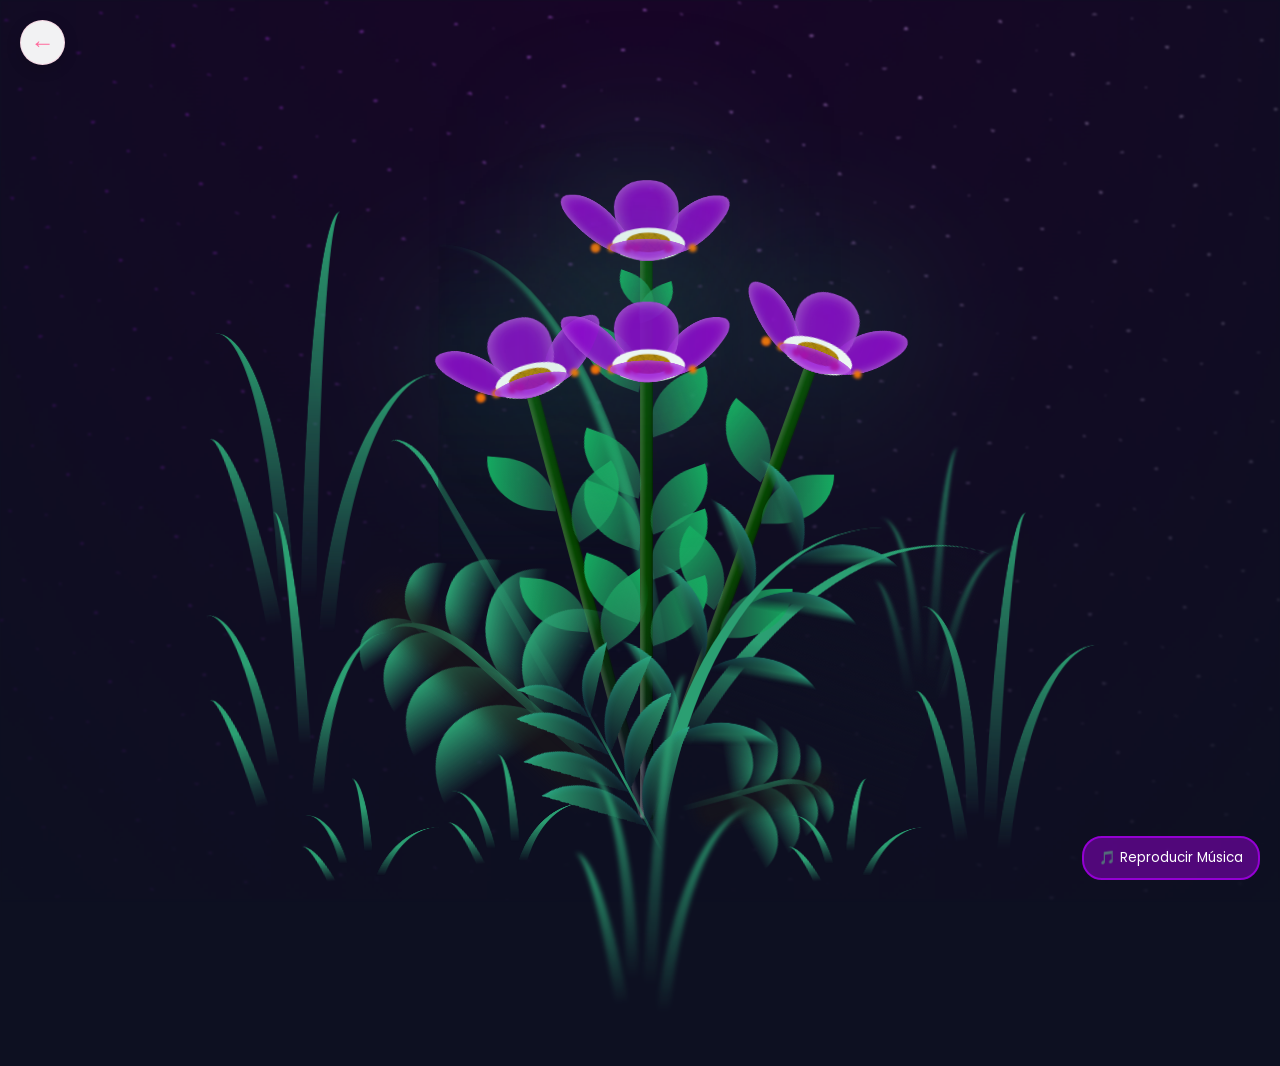
<file: FLORES.html>
<!DOCTYPE html>
<html lang="en">
<head>
    <meta charset="UTF-8">
    <meta http-equiv="X-UA-Compatible" content="IE=edge">
    <meta name="viewport" content="width=device-width, initial-scale=1.0">
    <link rel="stylesheet" href="css/main.css">
    <link href="https://fonts.googleapis.com/css2?family=Poppins:wght@400;600&display=swap" rel="stylesheet">
    <title>I LOVE-ENCODED.PE</title>
</head>

<body class="container">
    <div class="night"></div>
    <div class="audio-controls">
        <button id="playButton">🎵 Reproducir Música</button>
    </div>
    <audio id="backgroundMusic" loop>
        <source src="https://www.dropbox.com/scl/fi/r0px58eteqtzujnrqnqya/Ed-Sheeran-Perfect-Official-Music-Video.mp3?rlkey=eoxh34zl62a5mroqa1kzlawqi&st=0cdyhzua&raw=1" type="audio/mpeg">
        Tu navegador no soporta el elemento de audio.
    </audio>
    <div class="flowers">
      <div class="flower flower--1">
        <div class="flower__leafs flower__leafs--1">
          <div class="flower__leaf flower__leaf--1"></div>
          <div class="flower__leaf flower__leaf--2"></div>
          <div class="flower__leaf flower__leaf--3"></div>
          <div class="flower__leaf flower__leaf--4"></div>
          <div class="flower__white-circle"></div>
  
          <div class="flower__light flower__light--1"></div>
          <div class="flower__light flower__light--2"></div>
          <div class="flower__light flower__light--3"></div>
          <div class="flower__light flower__light--4"></div>
          <div class="flower__light flower__light--5"></div>
          <div class="flower__light flower__light--6"></div>
          <div class="flower__light flower__light--7"></div>
          <div class="flower__light flower__light--8"></div>
  
        </div>
        <div class="flower__line">
          <div class="flower__line__leaf flower__line__leaf--1"></div>
          <div class="flower__line__leaf flower__line__leaf--2"></div>
          <div class="flower__line__leaf flower__line__leaf--3"></div>
          <div class="flower__line__leaf flower__line__leaf--4"></div>
          <div class="flower__line__leaf flower__line__leaf--5"></div>
          <div class="flower__line__leaf flower__line__leaf--6"></div>
        </div>
      </div>
  
      <div class="flower flower--2">
        <div class="flower__leafs flower__leafs--2">
          <div class="flower__leaf flower__leaf--1"></div>
          <div class="flower__leaf flower__leaf--2"></div>
          <div class="flower__leaf flower__leaf--3"></div>
          <div class="flower__leaf flower__leaf--4"></div>
          <div class="flower__white-circle"></div>
  
          <div class="flower__light flower__light--1"></div>
          <div class="flower__light flower__light--2"></div>
          <div class="flower__light flower__light--3"></div>
          <div class="flower__light flower__light--4"></div>
          <div class="flower__light flower__light--5"></div>
          <div class="flower__light flower__light--6"></div>
          <div class="flower__light flower__light--7"></div>
          <div class="flower__light flower__light--8"></div>
  
        </div>
        <div class="flower__line">
          <div class="flower__line__leaf flower__line__leaf--1"></div>
          <div class="flower__line__leaf flower__line__leaf--2"></div>
          <div class="flower__line__leaf flower__line__leaf--3"></div>
          <div class="flower__line__leaf flower__line__leaf--4"></div>
        </div>
      </div>
  
      
      
      <div class="flower flower--3">
        <div class="flower__leafs flower__leafs--3">
          <div class="flower__leaf flower__leaf--1"></div>
          <div class="flower__leaf flower__leaf--2"></div>
          <div class="flower__leaf flower__leaf--3"></div>
          <div class="flower__leaf flower__leaf--4"></div>
          <div class="flower__white-circle"></div>
  
          <div class="flower__light flower__light--1"></div>
          <div class="flower__light flower__light--2"></div>
          <div class="flower__light flower__light--3"></div>
          <div class="flower__light flower__light--4"></div>
          <div class="flower__light flower__light--5"></div>
          <div class="flower__light flower__light--6"></div>
          <div class="flower__light flower__light--7"></div>
          <div class="flower__light flower__light--8"></div>
  
        </div>
        <div class="flower__line">
          <div class="flower__line__leaf flower__line__leaf--1"></div>
          <div class="flower__line__leaf flower__line__leaf--2"></div>
          <div class="flower__line__leaf flower__line__leaf--3"></div>
          <div class="flower__line__leaf flower__line__leaf--4"></div>
        </div>
      </div>

      <div class="flower flower--4">
        <div class="flower__leafs flower__leafs--4">
          <div class="flower__leaf flower__leaf--1"></div>
          <div class="flower__leaf flower__leaf--2"></div>
          <div class="flower__leaf flower__leaf--3"></div>
          <div class="flower__leaf flower__leaf--4"></div>
          <div class="flower__white-circle"></div>
  
          <div class="flower__light flower__light--1"></div>
          <div class="flower__light flower__light--2"></div>
          <div class="flower__light flower__light--3"></div>
          <div class="flower__light flower__light--4"></div>
          <div class="flower__light flower__light--5"></div>
          <div class="flower__light flower__light--6"></div>
          <div class="flower__light flower__light--7"></div>
          <div class="flower__light flower__light--8"></div>
  
        </div>
        <div class="flower__line">
          <div class="flower__line__leaf flower__line__leaf--1"></div>
          <div class="flower__line__leaf flower__line__leaf--2"></div>
          <div class="flower__line__leaf flower__line__leaf--3"></div>
          <div class="flower__line__leaf flower__line__leaf--4"></div>
        </div>
      </div>
      
  
      <div class="grow-ans" style="--d:1.2s">
        <div class="flower__g-long">
          <div class="flower__g-long__top"></div>
          <div class="flower__g-long__bottom"></div>
        </div>
      </div>
  
      <div class="growing-grass">
        <div class="flower__grass flower__grass--1">
          <div class="flower__grass--top"></div>
          <div class="flower__grass--bottom"></div>
          <div class="flower__grass__leaf flower__grass__leaf--1"></div>
          <div class="flower__grass__leaf flower__grass__leaf--2"></div>
          <div class="flower__grass__leaf flower__grass__leaf--3"></div>
          <div class="flower__grass__leaf flower__grass__leaf--4"></div>
          <div class="flower__grass__leaf flower__grass__leaf--5"></div>
          <div class="flower__grass__leaf flower__grass__leaf--6"></div>
          <div class="flower__grass__leaf flower__grass__leaf--7"></div>
          <div class="flower__grass__leaf flower__grass__leaf--8"></div>
          <div class="flower__grass__overlay"></div>
        </div>
      </div>
  
      <div class="growing-grass">
        <div class="flower__grass flower__grass--2">
          <div class="flower__grass--top"></div>
          <div class="flower__grass--bottom"></div>
          <div class="flower__grass__leaf flower__grass__leaf--1"></div>
          <div class="flower__grass__leaf flower__grass__leaf--2"></div>
          <div class="flower__grass__leaf flower__grass__leaf--3"></div>
          <div class="flower__grass__leaf flower__grass__leaf--4"></div>
          <div class="flower__grass__leaf flower__grass__leaf--5"></div>
          <div class="flower__grass__leaf flower__grass__leaf--6"></div>
          <div class="flower__grass__leaf flower__grass__leaf--7"></div>
          <div class="flower__grass__leaf flower__grass__leaf--8"></div>
          <div class="flower__grass__overlay"></div>
        </div>
      </div>
  
      <div class="grow-ans" style="--d:2.4s">
        <div class="flower__g-right flower__g-right--1">
          <div class="leaf"></div>
        </div>
      </div>
  
      <div class="grow-ans" style="--d:2.8s">
        <div class="flower__g-right flower__g-right--2">
          <div class="leaf"></div>
        </div>
      </div>
  
      <div class="grow-ans" style="--d:2.8s">
        <div class="flower__g-front">
          <div class="flower__g-front__leaf-wrapper flower__g-front__leaf-wrapper--1">
            <div class="flower__g-front__leaf"></div>
          </div>
          <div class="flower__g-front__leaf-wrapper flower__g-front__leaf-wrapper--2">
            <div class="flower__g-front__leaf"></div>
          </div>
          <div class="flower__g-front__leaf-wrapper flower__g-front__leaf-wrapper--3">
            <div class="flower__g-front__leaf"></div>
          </div>
          <div class="flower__g-front__leaf-wrapper flower__g-front__leaf-wrapper--4">
            <div class="flower__g-front__leaf"></div>
          </div>
          <div class="flower__g-front__leaf-wrapper flower__g-front__leaf-wrapper--5">
            <div class="flower__g-front__leaf"></div>
          </div>
          <div class="flower__g-front__leaf-wrapper flower__g-front__leaf-wrapper--6">
            <div class="flower__g-front__leaf"></div>
          </div>
          <div class="flower__g-front__leaf-wrapper flower__g-front__leaf-wrapper--7">
            <div class="flower__g-front__leaf"></div>
          </div>
          <div class="flower__g-front__leaf-wrapper flower__g-front__leaf-wrapper--8">
            <div class="flower__g-front__leaf"></div>
          </div>
          <div class="flower__g-front__line"></div>
        </div>
      </div>
  
      <div class="grow-ans" style="--d:3.2s">
        <div class="flower__g-fr">
          <div class="leaf"></div>
          <div class="flower__g-fr__leaf flower__g-fr__leaf--1"></div>
          <div class="flower__g-fr__leaf flower__g-fr__leaf--2"></div>
          <div class="flower__g-fr__leaf flower__g-fr__leaf--3"></div>
          <div class="flower__g-fr__leaf flower__g-fr__leaf--4"></div>
          <div class="flower__g-fr__leaf flower__g-fr__leaf--5"></div>
          <div class="flower__g-fr__leaf flower__g-fr__leaf--6"></div>
          <div class="flower__g-fr__leaf flower__g-fr__leaf--7"></div>
          <div class="flower__g-fr__leaf flower__g-fr__leaf--8"></div>
        </div>
      </div>
  
      <div class="long-g long-g--0">
        <div class="grow-ans" style="--d:3s">
          <div class="leaf leaf--0"></div>
        </div>
        <div class="grow-ans" style="--d:2.2s">
          <div class="leaf leaf--1"></div>
        </div>
        <div class="grow-ans" style="--d:3.4s">
          <div class="leaf leaf--2"></div>
        </div>
        <div class="grow-ans" style="--d:3.6s">
          <div class="leaf leaf--3"></div>
        </div>
      </div>
  
      <div class="long-g long-g--1">
        <div class="grow-ans" style="--d:3.6s">
          <div class="leaf leaf--0"></div>
        </div>
        <div class="grow-ans" style="--d:3.8s">
          <div class="leaf leaf--1"></div>
        </div>
        <div class="grow-ans" style="--d:4s">
          <div class="leaf leaf--2"></div>
        </div>
        <div class="grow-ans" style="--d:4.2s">
          <div class="leaf leaf--3"></div>
        </div>
      </div>
  
      <div class="long-g long-g--2">
        <div class="grow-ans" style="--d:4s">
          <div class="leaf leaf--0"></div>
        </div>
        <div class="grow-ans" style="--d:4.2s">
          <div class="leaf leaf--1"></div>
        </div>
        <div class="grow-ans" style="--d:4.4s">
          <div class="leaf leaf--2"></div>
        </div>
        <div class="grow-ans" style="--d:4.6s">
          <div class="leaf leaf--3"></div>
        </div>
      </div>
  
      <div class="long-g long-g--3">
        <div class="grow-ans" style="--d:4s">
          <div class="leaf leaf--0"></div>
        </div>
        <div class="grow-ans" style="--d:4.2s">
          <div class="leaf leaf--1"></div>
        </div>
        <div class="grow-ans" style="--d:3s">
          <div class="leaf leaf--2"></div>
        </div>
        <div class="grow-ans" style="--d:3.6s">
          <div class="leaf leaf--3"></div>
        </div>
      </div>
  
      <div class="long-g long-g--4">
        <div class="grow-ans" style="--d:4s">
          <div class="leaf leaf--0"></div>
        </div>
        <div class="grow-ans" style="--d:4.2s">
          <div class="leaf leaf--1"></div>
        </div>
        <div class="grow-ans" style="--d:3s">
          <div class="leaf leaf--2"></div>
        </div>
        <div class="grow-ans" style="--d:3.6s">
          <div class="leaf leaf--3"></div>
        </div>
      </div>
  
      <div class="long-g long-g--5">
        <div class="grow-ans" style="--d:4s">
          <div class="leaf leaf--0"></div>
        </div>
        <div class="grow-ans" style="--d:4.2s">
          <div class="leaf leaf--1"></div>
        </div>
        <div class="grow-ans" style="--d:3s">
          <div class="leaf leaf--2"></div>
        </div>
        <div class="grow-ans" style="--d:3.6s">
          <div class="leaf leaf--3"></div>
        </div>
      </div>
  
      <div class="long-g long-g--6">
        <div class="grow-ans" style="--d:4.2s">
          <div class="leaf leaf--0"></div>
        </div>
        <div class="grow-ans" style="--d:4.4s">
          <div class="leaf leaf--1"></div>
        </div>
        <div class="grow-ans" style="--d:4.6s">
          <div class="leaf leaf--2"></div>
        </div>
        <div class="grow-ans" style="--d:4.8s">
          <div class="leaf leaf--3"></div>
        </div>
      </div>
  
      <div class="long-g long-g--7">
        <div class="grow-ans" style="--d:3s">
          <div class="leaf leaf--0"></div>
        </div>
        <div class="grow-ans" style="--d:3.2s">
          <div class="leaf leaf--1"></div>
        </div>
        <div class="grow-ans" style="--d:3.5s">
          <div class="leaf leaf--2"></div>
        </div>
        <div class="grow-ans" style="--d:3.6s">
          <div class="leaf leaf--3"></div>
        </div>
      </div>
    </div>
    <script src="main.js"></script>
    <!-- Botón Flotante para Volver -->
    <a href="../index.html#proyectos" style="position: fixed; top: 20px; left: 20px; z-index: 99999; display: flex; align-items: center; justify-content: center; width: 45px; height: 45px; background: rgba(255, 255, 255, 0.95); backdrop-filter: blur(5px); color: #ff6b9d; border-radius: 50%; box-shadow: 0 4px 15px rgba(0,0,0,0.15); text-decoration: none; font-size: 1.5rem; transition: all 0.3s ease; border: 1px solid rgba(255, 107, 157, 0.2); font-family: sans-serif;" onmouseover="this.style.transform='scale(1.1)'; this.style.background='#ff6b9d'; this.style.color='#fff';" onmouseout="this.style.transform='scale(1)'; this.style.background='rgba(255, 255, 255, 0.95)'; this.style.color='#ff6b9d';">
        ←
    </a>

    <!-- Modal Paywall de Compra -->
    <div id="modalPaywall" style="display: none; position: fixed; top: 0; left: 0; width: 100vw; height: 100vh; background: rgba(15, 23, 42, 0.85); backdrop-filter: blur(15px); z-index: 100000; align-items: center; justify-content: center; padding: 20px;">
        <div style="background: rgba(30, 41, 59, 0.85); border: 1px solid rgba(255, 255, 255, 0.1); border-radius: 24px; padding: 35px 25px; max-width: 460px; width: 100%; text-align: center; color: #fff; box-shadow: 0 25px 50px -12px rgba(0, 0, 0, 0.5); transform: scale(0.9); animation: modalAppear 0.5s cubic-bezier(0.175, 0.885, 0.32, 1.275) forwards;">
            <div style="font-size: 3.5rem; margin-bottom: 15px; animation: heartbeat 1.5s infinite;">💝</div>
            <h2 style="font-family: 'Poppins', system-ui, sans-serif; font-size: 1.7rem; font-weight: 800; margin-bottom: 12px; background: linear-gradient(135deg, #ff6b9d, #f67280); -webkit-background-clip: text; -webkit-text-fill-color: transparent;">¿Te gustaría regalar este detalle?</h2>
            <p style="font-family: 'Poppins', system-ui, sans-serif; color: #94a3b8; font-size: 0.9rem; line-height: 1.5; margin-bottom: 20px;">
                Sorprende a esa persona especial con su propia versión online de este proyecto (incluye hosting por 1 mes y link único para compartir).
            </p>
            
            <div style="display: flex; flex-direction: column; gap: 15px; margin-bottom: 20px;">
                <!-- Opción Básica $3 -->
                <div style="background: rgba(255,255,255,0.03); border: 1px solid rgba(255,255,255,0.1); border-radius: 14px; padding: 15px; text-align: left;">
                    <div style="display: flex; justify-content: space-between; align-items: center; margin-bottom: 5px;">
                        <span style="font-weight: 700; color: #fff; font-size: 0.95rem; font-family: 'Poppins', system-ui, sans-serif;">Versión Básica (Así como está)</span>
                        <span style="font-weight: 800; color: #ff6b9d; font-size: 1.1rem; font-family: 'Poppins', system-ui, sans-serif;">$3 USD</span>
                    </div>
                    <p style="font-size: 0.8rem; color: #64748b; margin: 0 0 10px 0; line-height: 1.3; font-family: 'Poppins', system-ui, sans-serif;">Te damos la plantilla tal como la ves + hosting y link de acceso para que la uses.</p>
                    <a href="https://wa.me/593991963216?text=Hola!%20Me%20interesa%20comprar%20el%20proyecto%20*Flores%20Azules%20de%20Amor*%20en%20versión%20Básica%20por%20$3%20🎂" target="_blank" style="background: rgba(255,255,255,0.1); color: #fff; text-decoration: none; display: block; text-align: center; padding: 8px; border-radius: 30px; font-size: 0.85rem; font-weight: 700; font-family: 'Poppins', system-ui, sans-serif; border: 1px solid rgba(255,255,255,0.1); transition: 0.3s;" onmouseover="this.style.background='rgba(255,255,255,0.2)';" onmouseout="this.style.background='rgba(255,255,255,0.1)';">Obtener Básica ($3)</a>
                </div>
                
                <!-- Opción Personalizada $5 -->
                <div style="background: linear-gradient(135deg, rgba(255,107,157,0.08), rgba(246,114,128,0.08)); border: 1px solid rgba(255,107,157,0.3); border-radius: 14px; padding: 15px; text-align: left; position: relative;">
                    <span style="position: absolute; top: -10px; right: 15px; background: #ff6b9d; color: #fff; font-size: 0.65rem; font-weight: 700; padding: 1px 8px; border-radius: 10px; text-transform: uppercase; font-family: 'Poppins', system-ui, sans-serif;">Recomendado</span>
                    <div style="display: flex; justify-content: space-between; align-items: center; margin-bottom: 5px;">
                        <span style="font-weight: 700; color: #ff6b9d; font-size: 0.95rem; font-family: 'Poppins', system-ui, sans-serif;">100% Personalizada</span>
                        <span style="font-weight: 800; color: #fff; font-size: 1.1rem; font-family: 'Poppins', system-ui, sans-serif;">$5 USD</span>
                    </div>
                    <p style="font-size: 0.8rem; color: #cbd5e1; margin: 0 0 10px 0; line-height: 1.3; font-family: 'Poppins', system-ui, sans-serif;">Cambiamos nombres, fotos, frases y música de fondo a tu gusto + hosting y link.</p>
                    <a href="https://wa.me/593991963216?text=Hola!%20Me%20interesa%20comprar%20el%20proyecto%20*Flores%20Azules%20de%20Amor*%20en%20versión%20Personalizada%20por%20$5%20💕" target="_blank" style="background: linear-gradient(135deg, #ff6b9d, #f67280); color: #fff; text-decoration: none; display: block; text-align: center; padding: 8px; border-radius: 30px; font-size: 0.85rem; font-weight: 700; font-family: 'Poppins', system-ui, sans-serif; transition: 0.3s; box-shadow: 0 4px 10px rgba(255,107,157,0.2);" onmouseover="this.style.transform='translateY(-1px)';" onmouseout="this.style.transform='translateY(0)';">Personalizar Ahora ($5)</a>
                </div>
            </div>
            <button onclick="cerrarPaywall()" style="background: transparent; color: #64748b; border: none; padding: 5px; font-size: 0.9rem; cursor: pointer; font-weight: 500; text-decoration: underline; font-family: 'Poppins', system-ui, -apple-system, sans-serif;" onmouseover="this.style.color='#94a3b8';" onmouseout="this.style.color='#64748b';">
                Seguir viendo demo
            </button>
        </div>
    </div>

    <style>
    @keyframes modalAppear {
        to { transform: scale(1); }
    }
    @keyframes heartbeat {
        0% { transform: scale(1); }
        50% { transform: scale(1.1); }
        100% { transform: scale(1); }
    }
    </style>

    <script>
        // Lanzar paywall después de 45 segundos
        setTimeout(() => {
            const paywall = document.getElementById('modalPaywall');
            if (paywall) {
                paywall.style.display = 'flex';
            }
        }, 45000);

        function cerrarPaywall() {
            const paywall = document.getElementById('modalPaywall');
            if (paywall) {
                paywall.style.display = 'none';
            }
        }
    </script>
</body>
</html>
</file>
<file: css/main.css>
*,
*::after,
*::before {
  padding: 0;
  margin: 0;
  box-sizing: border-box;
}

:root {
  --dark-color: #0d1021;
}

body {
  display: flex;
  align-items: flex-end;
  justify-content: center;
  min-height: 100vh;
  background-color: var(--dark-color);
  overflow: hidden;
  perspective: 1000px;
}

.night {
  position: fixed;
  left: 50%;
  top: 0;
  transform: translateX(-50%);
  width: 100%;
  height: 100%;
  filter: blur(0.1vmin);
  background-image: radial-gradient(ellipse at top, transparent 0%, var(--dark-color)), 
  radial-gradient(ellipse at bottom, var(--dark-color), rgba(147, 0, 211, 0.2)), 
  repeating-linear-gradient(220deg, rgb(0, 0, 0) 0px, rgb(0, 0, 0) 19px, transparent 19px, 
  transparent 22px), repeating-linear-gradient(189deg, rgb(0, 0, 0) 0px, rgb(0, 0, 0) 19px, 
  transparent 19px, transparent 22px), repeating-linear-gradient(148deg, rgb(0, 0, 0) 0px, 
  rgb(0, 0, 0) 19px, transparent 19px, transparent 22px), linear-gradient(90deg, rgb(148, 0, 211), 
  rgb(240, 240, 240));
}

.falling-text {
  position: fixed;
  top: -50px;
  font-family: 'Poppins', sans-serif;
  font-size: 2.5vmin;
  color: #fff;
  text-shadow: 0 0 10px #9400d3, 0 0 20px #9400d3;
  pointer-events: none;
  z-index: 1000;
  white-space: nowrap;
  animation: fall linear forwards;
}

@keyframes fall {
  to {
    transform: translateY(110vh);
    opacity: 0;
  }
}

.audio-controls {
  position: fixed;
  bottom: 20px;
  right: 20px;
  z-index: 2000;
}

.audio-controls button {
  background: rgba(148, 0, 211, 0.5);
  border: 2px solid #9400d3;
  color: white;
  padding: 10px 15px;
  border-radius: 20px;
  cursor: pointer;
  font-family: 'Poppins', sans-serif;
  transition: all 0.3s;
}

.audio-controls button:hover {
  background: #9400d3;
  box-shadow: 0 0 15px #9400d3;
}

.flowers {
  position: relative;
  transform: scale(0.9);
}

.flower {
  position: absolute;
  bottom: 10vmin;
  transform-origin: bottom center;
  z-index: 10;
  --fl-speed: 0.8s;
}
.flower--1 {
  -webkit-animation: moving-flower-1 4s linear infinite;
          animation: moving-flower-1 4s linear infinite;
}
.flower--1 .flower__line {
  height: 70vmin;
  -webkit-animation-delay: 0.3s;
          animation-delay: 0.3s;
}
.flower--1 .flower__line__leaf--1 {
  -webkit-animation: blooming-leaf-right var(--fl-speed) 1.6s backwards;
          animation: blooming-leaf-right var(--fl-speed) 1.6s backwards;
}
.flower--1 .flower__line__leaf--2 {
  -webkit-animation: blooming-leaf-right var(--fl-speed) 1.4s backwards;
          animation: blooming-leaf-right var(--fl-speed) 1.4s backwards;
}
.flower--1 .flower__line__leaf--3 {
  -webkit-animation: blooming-leaf-left var(--fl-speed) 1.2s backwards;
          animation: blooming-leaf-left var(--fl-speed) 1.2s backwards;
}
.flower--1 .flower__line__leaf--4 {
  -webkit-animation: blooming-leaf-left var(--fl-speed) 1s backwards;
          animation: blooming-leaf-left var(--fl-speed) 1s backwards;
}
.flower--1 .flower__line__leaf--5 {
  -webkit-animation: blooming-leaf-right var(--fl-speed) 1.8s backwards;
          animation: blooming-leaf-right var(--fl-speed) 1.8s backwards;
}
.flower--1 .flower__line__leaf--6 {
  -webkit-animation: blooming-leaf-left var(--fl-speed) 2s backwards;
          animation: blooming-leaf-left var(--fl-speed) 2s backwards;
}
.flower--2 {
  left: 50%;
  transform: rotate(20deg);
  -webkit-animation: moving-flower-2 4s linear infinite;
          animation: moving-flower-2 4s linear infinite;
}
.flower--2 .flower__line {
  height: 60vmin;
  -webkit-animation-delay: 0.6s;
          animation-delay: 0.6s;
}
.flower--2 .flower__line__leaf--1 {
  -webkit-animation: blooming-leaf-right var(--fl-speed) 1.9s backwards;
          animation: blooming-leaf-right var(--fl-speed) 1.9s backwards;
}
.flower--2 .flower__line__leaf--2 {
  -webkit-animation: blooming-leaf-right var(--fl-speed) 1.7s backwards;
          animation: blooming-leaf-right var(--fl-speed) 1.7s backwards;
}
.flower--2 .flower__line__leaf--3 {
  -webkit-animation: blooming-leaf-left var(--fl-speed) 1.5s backwards;
          animation: blooming-leaf-left var(--fl-speed) 1.5s backwards;
}
.flower--2 .flower__line__leaf--4 {
  -webkit-animation: blooming-leaf-left var(--fl-speed) 1.3s backwards;
          animation: blooming-leaf-left var(--fl-speed) 1.3s backwards;
}
.flower--3 {
  left: 50%;
  transform: rotate(-15deg);
  -webkit-animation: moving-flower-3 4s linear infinite;
          animation: moving-flower-3 4s linear infinite;
}
.flower--3 .flower__line {
  -webkit-animation-delay: 0.9s;
          animation-delay: 0.9s;
}
.flower--3 .flower__line__leaf--1 {
  -webkit-animation: blooming-leaf-right var(--fl-speed) 2.5s backwards;
          animation: blooming-leaf-right var(--fl-speed) 2.5s backwards;
}
.flower--3 .flower__line__leaf--2 {
  -webkit-animation: blooming-leaf-right var(--fl-speed) 2.3s backwards;
          animation: blooming-leaf-right var(--fl-speed) 2.3s backwards;
}
.flower--3 .flower__line__leaf--3 {
  -webkit-animation: blooming-leaf-left var(--fl-speed) 2.1s backwards;
          animation: blooming-leaf-left var(--fl-speed) 2.1s backwards;
}
.flower--3 .flower__line__leaf--4 {
  -webkit-animation: blooming-leaf-left var(--fl-speed) 1.9s backwards;
          animation: blooming-leaf-left var(--fl-speed) 1.9s backwards;
}
.flower__leafs {
  position: relative;
  -webkit-animation: blooming-flower 2s backwards;
          animation: blooming-flower 2s backwards;
}
.flower__leafs--1 {
  -webkit-animation-delay: 1.1s;
          animation-delay: 1.1s;
}
.flower__leafs--2 {
  -webkit-animation-delay: 1.4s;
          animation-delay: 1.4s;
}
.flower__leafs--3 {
  -webkit-animation-delay: 1.7s;
          animation-delay: 1.7s;
}
.flower__leafs::after {
  content: "";
  position: absolute;
  left: 0;
  top: 0;
  transform: translate(-50%, -100%);
  width: 8vmin;
  height: 8vmin;
  background-color: #2b9f72;
  filter: blur(10vmin);
}
.flower__leaf {
  position: absolute;
  bottom: 0;
  left: 50%;
  width: 8vmin;
  height: 11vmin;
  border-radius: 51% 49% 47% 53%/44% 45% 55% 69%;
  background-color: #2b9f72;
  background-image: linear-gradient(to top, #9400d3, #9400d3);
  transform-origin: bottom center;
  opacity: 0.9;
  box-shadow: inset 0 0 2vmin rgba(255, 255, 255, 0.5);
}
.flower__leaf--1 {
  transform: translate(-10%, 1%) rotateY(40deg) rotateX(-50deg);
}
.flower__leaf--2 {
  transform: translate(-50%, -4%) rotateX(40deg);
}
.flower__leaf--3 {
  transform: translate(-90%, 0%) rotateY(45deg) rotateX(50deg);
}
.flower__leaf--4 {
  width: 8vmin;
  height: 8vmin;
  transform-origin: bottom left;
  border-radius: 4vmin 10vmin 4vmin 4vmin;
  transform: translate(0%, 18%) rotateX(70deg) rotate(-43deg);
  background-image: linear-gradient(to top, #9400d3, #9400d3);
  z-index: 1;
  opacity: 0.8;
}
.flower__white-circle {
  position: absolute;
  left: -3.5vmin;
  top: -3vmin;
  width: 9vmin;
  height: 4vmin;
  border-radius: 50%;
  background-color: #ffffff;
}
.flower__white-circle::after {
  content: "";
  position: absolute;
  left: 50%;
  top: 45%;
  transform: translate(-50%, -50%);
  width: 60%;
  height: 60%;
  border-radius: inherit;
  background-image: repeating-linear-gradient(135deg, rgba(0, 0, 0, 0.03) 0px, 
  rgba(0, 0, 0, 0.03) 1px, transparent 1px, transparent 12px), repeating-linear-gradient(45deg, 
  rgba(0, 0, 0, 0.03) 0px, rgba(0, 0, 0, 0.03) 1px, transparent 1px, transparent 12px), 
  repeating-linear-gradient(67.5deg, rgba(0, 0, 0, 0.03) 0px, rgba(0, 0, 0, 0.03) 1px, 
  transparent 1px, transparent 12px), repeating-linear-gradient(135deg, rgba(0, 0, 0, 0.03) 0px, 
  rgba(0, 0, 0, 0.03) 1px, transparent 1px, transparent 12px), repeating-linear-gradient(45deg, 
  rgba(0, 0, 0, 0.03) 0px, rgba(0, 0, 0, 0.03) 1px, transparent 1px, transparent 12px), 
  repeating-linear-gradient(112.5deg, rgba(0, 0, 0, 0.03) 0px, rgba(0, 0, 0, 0.03) 1px, 
  transparent 1px, transparent 12px), repeating-linear-gradient(112.5deg, rgba(0, 0, 0, 0.03) 0px, 
  rgba(0, 0, 0, 0.03) 1px, transparent 1px, transparent 12px), repeating-linear-gradient(45deg, 
  rgba(0, 0, 0, 0.03) 0px, rgba(0, 0, 0, 0.03) 1px, transparent 1px, transparent 12px), 
  repeating-linear-gradient(22.5deg, rgba(0, 0, 0, 0.03) 0px, rgba(0, 0, 0, 0.03) 1px, 
  transparent 1px, transparent 12px), repeating-linear-gradient(45deg, rgba(0, 0, 0, 0.03) 0px, 
  rgba(0, 0, 0, 0.03) 1px, transparent 1px, transparent 12px), repeating-linear-gradient(22.5deg, 
  rgba(0, 0, 0, 0.03) 0px, rgba(0, 0, 0, 0.03) 1px, transparent 1px, transparent 12px), 
  repeating-linear-gradient(135deg, rgba(0, 0, 0, 0.03) 0px, rgba(0, 0, 0, 0.03) 1px, 
  transparent 1px, transparent 12px), repeating-linear-gradient(157.5deg, rgba(0, 0, 0, 0.03) 0px, 
  rgba(0, 0, 0, 0.03) 1px, transparent 1px, transparent 12px), repeating-linear-gradient(67.5deg, 
  rgba(0, 0, 0, 0.03) 0px, rgba(0, 0, 0, 0.03) 1px, transparent 1px, transparent 12px), 
  repeating-linear-gradient(67.5deg, rgba(0, 0, 0, 0.03) 0px, rgba(0, 0, 0, 0.03) 1px, 
  transparent 1px, transparent 12px), linear-gradient(90deg, rgb(190, 133, 0), rgb(190, 133, 0));
}
.flower__line {
  height: 55vmin;
  width: 1.5vmin;
  background-image: linear-gradient(to left, rgba(0, 0, 0, 0.2), transparent, 
  rgba(255, 255, 255, 0.2)), linear-gradient(to top, transparent 10%, #064600, #064600);
  box-shadow: inset 0 0 2px rgba(0, 0, 0, 0.5);
  -webkit-animation: grow-flower-tree 4s backwards;
          animation: grow-flower-tree 4s backwards;
}
.flower__line__leaf {
  --w: 7vmin;
  --h: calc(var(--w) + 2vmin);
  position: absolute;
  top: 20%;
  left: 90%;
  width: var(--w);
  height: var(--h);
  border-top-right-radius: var(--h);
  border-bottom-left-radius: var(--h);
  background-image: linear-gradient(to top, rgba(49, 155, 109, 0.4), #15aa60);
}
.flower__line__leaf--1 {
  transform: rotate(70deg) rotateY(30deg);
}
.flower__line__leaf--2 {
  top: 45%;
  transform: rotate(70deg) rotateY(30deg);
}
.flower__line__leaf--3, .flower__line__leaf--4, .flower__line__leaf--6 {
  border-top-right-radius: 0;
  border-bottom-left-radius: 0;
  border-top-left-radius: var(--h);
  border-bottom-right-radius: var(--h);
  left: -460%;
  top: 12%;
  transform: rotate(-70deg) rotateY(30deg);
}
.flower__line__leaf--4 {
  top: 40%;
}
.flower__line__leaf--5 {
  top: 0;
  transform-origin: left;
  transform: rotate(70deg) rotateY(30deg) scale(0.6);
}
.flower__line__leaf--6 {
  top: -2%;
  left: -450%;
  transform-origin: right;
  transform: rotate(-70deg) rotateY(30deg) scale(0.6);
}
.flower__light {
  position: absolute;
  bottom: 0vmin;
  width: 1vmin;
  height: 1vmin;
  background-color: rgb(255, 81, 0);
  border-radius: 50%;
  filter: blur(0.2vmin);
  -webkit-animation: light-ans 4s linear infinite backwards;
          animation: light-ans 4s linear infinite backwards;
}
.flower__light:nth-child(odd) {
  background-color: #fc7100;
}
.flower__light--1 {
  left: -2vmin;
  -webkit-animation-delay: 1s;
          animation-delay: 1s;
}
.flower__light--2 {
  left: 3vmin;
  -webkit-animation-delay: 0.5s;
          animation-delay: 0.5s;
}
.flower__light--3 {
  left: -6vmin;
  -webkit-animation-delay: 0.3s;
          animation-delay: 0.3s;
}
.flower__light--4 {
  left: 6vmin;
  -webkit-animation-delay: 0.9s;
          animation-delay: 0.9s;
}
.flower__light--5 {
  left: -1vmin;
  -webkit-animation-delay: 1.5s;
          animation-delay: 1.5s;
}
.flower__light--6 {
  left: -4vmin;
  -webkit-animation-delay: 3s;
          animation-delay: 3s;
}
.flower__light--7 {
  left: 3vmin;
  -webkit-animation-delay: 2s;
          animation-delay: 2s;
}
.flower__light--8 {
  left: -6vmin;
  -webkit-animation-delay: 3.5s;
          animation-delay: 3.5s;
}
.flower__grass {
  --c: #2b9f72;
  --line-w: 1.5vmin;
  position: absolute;
  bottom: 12vmin;
  left: -7vmin;
  display: flex;
  flex-direction: column;
  align-items: flex-end;
  z-index: 20;
  transform-origin: bottom center;
  transform: rotate(-48deg) rotateY(40deg);
}
.flower__grass--1 {
  -webkit-animation: moving-grass 2s linear infinite;
          animation: moving-grass 2s linear infinite;
}
.flower__grass--2 {
  left: 2vmin;
  bottom: 10vmin;
  transform: scale(0.5) rotate(75deg) rotateX(10deg) rotateY(-200deg);
  opacity: 0.8;
  z-index: 0;
  -webkit-animation: moving-grass--2 1.5s linear infinite;
          animation: moving-grass--2 1.5s linear infinite;
}
.flower__grass--top {
  width: 7vmin;
  height: 10vmin;
  border-top-right-radius: 100%;
  border-right: var(--line-w) solid var(--c);
  transform-origin: bottom center;
  transform: rotate(-2deg);
}
.flower__grass--bottom {
  margin-top: -2px;
  width: var(--line-w);
  height: 25vmin;
  background-image: linear-gradient(to top, transparent, var(--c));
}
.flower__grass__leaf {
  --size: 10vmin;
  position: absolute;
  width: calc(var(--size) * 2.1);
  height: var(--size);
  border-top-left-radius: var(--size);
  border-top-right-radius: var(--size);
  background-image: linear-gradient(to top, transparent, transparent 30%, var(--c));
  z-index: 100;
}
.flower__grass__leaf--1 {
  top: -6%;
  left: 30%;
  --size: 6vmin;
  transform: rotate(-20deg);
  -webkit-animation: growing-grass-ans--1 2s 2.6s backwards;
          animation: growing-grass-ans--1 2s 2.6s backwards;
}
@-webkit-keyframes growing-grass-ans--1 {
  0% {
    transform-origin: bottom left;
    transform: rotate(-20deg) scale(0);
  }
}
@keyframes growing-grass-ans--1 {
  0% {
    transform-origin: bottom left;
    transform: rotate(-20deg) scale(0);
  }
}
.flower__grass__leaf--2 {
  top: -5%;
  left: -110%;
  --size: 6vmin;
  transform: rotate(10deg);
  -webkit-animation: growing-grass-ans--2 2s 2.4s linear backwards;
          animation: growing-grass-ans--2 2s 2.4s linear backwards;
}
@-webkit-keyframes growing-grass-ans--2 {
  0% {
    transform-origin: bottom right;
    transform: rotate(10deg) scale(0);
  }
}
@keyframes growing-grass-ans--2 {
  0% {
    transform-origin: bottom right;
    transform: rotate(10deg) scale(0);
  }
}
.flower__grass__leaf--3 {
  top: 5%;
  left: 60%;
  --size: 8vmin;
  transform: rotate(-18deg) rotateX(-20deg);
  -webkit-animation: growing-grass-ans--3 2s 2.2s linear backwards;
          animation: growing-grass-ans--3 2s 2.2s linear backwards;
}
@-webkit-keyframes growing-grass-ans--3 {
  0% {
    transform-origin: bottom left;
    transform: rotate(-18deg) rotateX(-20deg) scale(0);
  }
}
@keyframes growing-grass-ans--3 {
  0% {
    transform-origin: bottom left;
    transform: rotate(-18deg) rotateX(-20deg) scale(0);
  }
}
.flower__grass__leaf--4 {
  top: 6%;
  left: -135%;
  --size: 8vmin;
  transform: rotate(2deg);
  -webkit-animation: growing-grass-ans--4 2s 2s linear backwards;
          animation: growing-grass-ans--4 2s 2s linear backwards;
}
@-webkit-keyframes growing-grass-ans--4 {
  0% {
    transform-origin: bottom right;
    transform: rotate(2deg) scale(0);
  }
}
@keyframes growing-grass-ans--4 {
  0% {
    transform-origin: bottom right;
    transform: rotate(2deg) scale(0);
  }
}
.flower__grass__leaf--5 {
  top: 20%;
  left: 60%;
  --size: 10vmin;
  transform: rotate(-24deg) rotateX(-20deg);
  -webkit-animation: growing-grass-ans--5 2s 1.8s linear backwards;
          animation: growing-grass-ans--5 2s 1.8s linear backwards;
}
@-webkit-keyframes growing-grass-ans--5 {
  0% {
    transform-origin: bottom left;
    transform: rotate(-24deg) rotateX(-20deg) scale(0);
  }
}
@keyframes growing-grass-ans--5 {
  0% {
    transform-origin: bottom left;
    transform: rotate(-24deg) rotateX(-20deg) scale(0);
  }
}
.flower__grass__leaf--6 {
  top: 22%;
  left: -180%;
  --size: 10vmin;
  transform: rotate(10deg);
  -webkit-animation: growing-grass-ans--6 2s 1.6s linear backwards;
          animation: growing-grass-ans--6 2s 1.6s linear backwards;
}
@-webkit-keyframes growing-grass-ans--6 {
  0% {
    transform-origin: bottom right;
    transform: rotate(10deg) scale(0);
  }
}
@keyframes growing-grass-ans--6 {
  0% {
    transform-origin: bottom right;
    transform: rotate(10deg) scale(0);
  }
}
.flower__grass__leaf--7 {
  top: 39%;
  left: 70%;
  --size: 10vmin;
  transform: rotate(-10deg);
  -webkit-animation: growing-grass-ans--7 2s 1.4s linear backwards;
          animation: growing-grass-ans--7 2s 1.4s linear backwards;
}
@-webkit-keyframes growing-grass-ans--7 {
  0% {
    transform-origin: bottom left;
    transform: rotate(-10deg) scale(0);
  }
}
@keyframes growing-grass-ans--7 {
  0% {
    transform-origin: bottom left;
    transform: rotate(-10deg) scale(0);
  }
}
.flower__grass__leaf--8 {
  top: 40%;
  left: -215%;
  --size: 11vmin;
  transform: rotate(10deg);
  -webkit-animation: growing-grass-ans--8 2s 1.2s linear backwards;
          animation: growing-grass-ans--8 2s 1.2s linear backwards;
}
@-webkit-keyframes growing-grass-ans--8 {
  0% {
    transform-origin: bottom right;
    transform: rotate(10deg) scale(0);
  }
}
@keyframes growing-grass-ans--8 {
  0% {
    transform-origin: bottom right;
    transform: rotate(10deg) scale(0);
  }
}
.flower__grass__overlay {
  position: absolute;
  top: -10%;
  right: 0%;
  width: 100%;
  height: 100%;
  background-color: rgba(28, 23, 23, 0.6);
  filter: blur(1.5vmin);
  z-index: 100;
}
.flower__g-long {
  --w: 2vmin;
  --h: 6vmin;
  --c: #2b9f72;
  position: absolute;
  bottom: 10vmin;
  left: -3vmin;
  transform-origin: bottom center;
  transform: rotate(-30deg) rotateY(-20deg);
  display: flex;
  flex-direction: column;
  align-items: flex-end;
  -webkit-animation: flower-g-long-ans 3s linear infinite;
          animation: flower-g-long-ans 3s linear infinite;
}
@-webkit-keyframes flower-g-long-ans {
  0%, 100% {
    transform: rotate(-30deg) rotateY(-20deg);
  }
  50% {
    transform: rotate(-32deg) rotateY(-20deg);
  }
}
@keyframes flower-g-long-ans {
  0%, 100% {
    transform: rotate(-30deg) rotateY(-20deg);
  }
  50% {
    transform: rotate(-32deg) rotateY(-20deg);
  }
}
.flower__g-long__top {
  top: calc(var(--h) * -1);
  width: calc(var(--w) + 1vmin);
  height: var(--h);
  border-top-right-radius: 100%;
  border-right: 0.7vmin solid var(--c);
  transform: translate(-0.7vmin, 1vmin);
}
.flower__g-long__bottom {
  width: var(--w);
  height: 50vmin;
  transform-origin: bottom center;
  background-image: linear-gradient(to top, transparent 30%, var(--c));
  box-shadow: inset 0 0 2px rgba(0, 0, 0, 0.5);
  -webkit-clip-path: polygon(35% 0, 65% 1%, 100% 100%, 0% 100%);
          clip-path: polygon(35% 0, 65% 1%, 100% 100%, 0% 100%);
}
.flower__g-right {
  position: absolute;
  bottom: 6vmin;
  left: -2vmin;
  transform-origin: bottom left;
  transform: rotate(20deg);
}
.flower__g-right .leaf {
  width: 30vmin;
  height: 50vmin;
  border-top-left-radius: 100%;
  border-left: 2vmin solid #2b9f72;
  background-image: linear-gradient(to bottom, transparent, var(--dark-color) 60%);
  -webkit-mask-image: linear-gradient(to top, transparent 30%, #2b9f72 60%);
}
.flower__g-right--1 {
  -webkit-animation: flower-g-right-ans 2.5s linear infinite;
          animation: flower-g-right-ans 2.5s linear infinite;
}
.flower__g-right--2 {
  left: 5vmin;
  transform: rotateY(-180deg);
  -webkit-animation: flower-g-right-ans--2 3s linear infinite;
          animation: flower-g-right-ans--2 3s linear infinite;
}
.flower__g-right--2 .leaf {
  height: 75vmin;
  filter: blur(0.3vmin);
  opacity: 0.8;
}
@-webkit-keyframes flower-g-right-ans {
  0%, 100% {
    transform: rotate(20deg);
  }
  50% {
    transform: rotate(24deg) rotateX(-20deg);
  }
}
@keyframes flower-g-right-ans {
  0%, 100% {
    transform: rotate(20deg);
  }
  50% {
    transform: rotate(24deg) rotateX(-20deg);
  }
}
@-webkit-keyframes flower-g-right-ans--2 {
  0%, 100% {
    transform: rotateY(-180deg) rotate(0deg) rotateX(-20deg);
  }
  50% {
    transform: rotateY(-180deg) rotate(6deg) rotateX(-20deg);
  }
}
@keyframes flower-g-right-ans--2 {
  0%, 100% {
    transform: rotateY(-180deg) rotate(0deg) rotateX(-20deg);
  }
  50% {
    transform: rotateY(-180deg) rotate(6deg) rotateX(-20deg);
  }
}
.flower__g-front {
  position: absolute;
  bottom: 6vmin;
  left: 2.5vmin;
  z-index: 100;
  transform-origin: bottom center;
  transform: rotate(-28deg) rotateY(30deg) scale(1.04);
  -webkit-animation: flower__g-front-ans 2s linear infinite;
          animation: flower__g-front-ans 2s linear infinite;
}
@-webkit-keyframes flower__g-front-ans {
  0%, 100% {
    transform: rotate(-28deg) rotateY(30deg) scale(1.04);
  }
  50% {
    transform: rotate(-35deg) rotateY(40deg) scale(1.04);
  }
}
@keyframes flower__g-front-ans {
  0%, 100% {
    transform: rotate(-28deg) rotateY(30deg) scale(1.04);
  }
  50% {
    transform: rotate(-35deg) rotateY(40deg) scale(1.04);
  }
}
.flower__g-front__line {
  width: 0.3vmin;
  height: 20vmin;
  background-image: linear-gradient(to top, transparent, #2b9f72, transparent 100%);
  position: relative;
}
.flower__g-front__leaf-wrapper {
  position: absolute;
  top: 0;
  left: 0;
  transform-origin: bottom left;
  transform: rotate(10deg);
}
.flower__g-front__leaf-wrapper:nth-child(even) {
  left: 0vmin;
  transform: rotateY(-180deg) rotate(5deg);
  -webkit-animation: flower__g-front__leaf-left-ans 1s ease-in backwards;
          animation: flower__g-front__leaf-left-ans 1s ease-in backwards;
}
.flower__g-front__leaf-wrapper:nth-child(odd) {
  -webkit-animation: flower__g-front__leaf-ans 1s ease-in backwards;
          animation: flower__g-front__leaf-ans 1s ease-in backwards;
}
.flower__g-front__leaf-wrapper--1 {
  top: -8vmin;
  transform: scale(0.7);
  -webkit-animation: flower__g-front__leaf-ans 1s 5.5s ease-in backwards !important;
          animation: flower__g-front__leaf-ans 1s 5.5s ease-in backwards !important;
}
.flower__g-front__leaf-wrapper--2 {
  top: -8vmin;
  transform: rotateY(-180deg) scale(0.7) !important;
  -webkit-animation: flower__g-front__leaf-left-ans-2 1s 4.6s ease-in backwards !important;
          animation: flower__g-front__leaf-left-ans-2 1s 4.6s ease-in backwards !important;
}
.flower__g-front__leaf-wrapper--3 {
  top: -3vmin;
  -webkit-animation: flower__g-front__leaf-ans 1s 4.6s ease-in backwards;
          animation: flower__g-front__leaf-ans 1s 4.6s ease-in backwards;
}
.flower__g-front__leaf-wrapper--4 {
  top: -3vmin;
  transform: rotateY(-180deg) scale(0.9) !important;
  -webkit-animation: flower__g-front__leaf-left-ans-2 1s 4.6s ease-in backwards !important;
          animation: flower__g-front__leaf-left-ans-2 1s 4.6s ease-in backwards !important;
}
@-webkit-keyframes flower__g-front__leaf-left-ans-2 {
  0% {
    transform: rotateY(-180deg) scale(0);
  }
}
@keyframes flower__g-front__leaf-left-ans-2 {
  0% {
    transform: rotateY(-180deg) scale(0);
  }
}
.flower__g-front__leaf-wrapper--5, .flower__g-front__leaf-wrapper--6 {
  top: 2vmin;
}
.flower__g-front__leaf-wrapper--7, .flower__g-front__leaf-wrapper--8 {
  top: 6.5vmin;
}
.flower__g-front__leaf-wrapper--2 {
  -webkit-animation-delay: 5.2s !important;
          animation-delay: 5.2s !important;
}
.flower__g-front__leaf-wrapper--3 {
  -webkit-animation-delay: 4.9s !important;
          animation-delay: 4.9s !important;
}
.flower__g-front__leaf-wrapper--5 {
  -webkit-animation-delay: 4.3s !important;
          animation-delay: 4.3s !important;
}
.flower__g-front__leaf-wrapper--6 {
  -webkit-animation-delay: 4.1s !important;
          animation-delay: 4.1s !important;
}
.flower__g-front__leaf-wrapper--7 {
  -webkit-animation-delay: 3.8s !important;
          animation-delay: 3.8s !important;
}
.flower__g-front__leaf-wrapper--8 {
  -webkit-animation-delay: 3.5s !important;
          animation-delay: 3.5s !important;
}
@-webkit-keyframes flower__g-front__leaf-ans {
  0% {
    transform: rotate(10deg) scale(0);
  }
}
@keyframes flower__g-front__leaf-ans {
  0% {
    transform: rotate(10deg) scale(0);
  }
}
@-webkit-keyframes flower__g-front__leaf-left-ans {
  0% {
    transform: rotateY(-180deg) rotate(5deg) scale(0);
  }
}
@keyframes flower__g-front__leaf-left-ans {
  0% {
    transform: rotateY(-180deg) rotate(5deg) scale(0);
  }
}
.flower__g-front__leaf {
  width: 10vmin;
  height: 10vmin;
  border-radius: 100% 0% 0% 100%/100% 100% 0% 0%;
  box-shadow: inset 0 2px 1vmin hsla(184deg, 97%, 58%, 0.2);
  background-image: linear-gradient(to bottom left, transparent, var(--dark-color)), 
  linear-gradient(to bottom right, #2b9f72 50%, transparent 50%, transparent);
  -webkit-mask-image: linear-gradient(to bottom right, #2b9f72 50%, transparent 50%, transparent);
  mask-image: linear-gradient(to bottom right, #2b9f72 50%, transparent 50%, transparent);
}
.flower__g-fr {
  position: absolute;
  bottom: -4vmin;
  left: vmin;
  transform-origin: bottom left;
  z-index: 10;
  -webkit-animation: flower__g-fr-ans 2s linear infinite;
          animation: flower__g-fr-ans 2s linear infinite;
}
@-webkit-keyframes flower__g-fr-ans {
  0%, 100% {
    transform: rotate(2deg);
  }
  50% {
    transform: rotate(4deg);
  }
}
@keyframes flower__g-fr-ans {
  0%, 100% {
    transform: rotate(2deg);
  }
  50% {
    transform: rotate(4deg);
  }
}
.flower__g-fr .leaf {
  width: 30vmin;
  height: 50vmin;
  border-top-left-radius: 100%;
  border-left: 2vmin solid #2b9f72;
  -webkit-mask-image: linear-gradient(to top, transparent 25%, #2b9f72 50%);
  position: relative;
  z-index: 1;
}
.flower__g-fr__leaf {
  position: absolute;
  top: 0;
  left: 0;
  width: 10vmin;
  height: 10vmin;
  border-radius: 100% 0% 0% 100%/100% 100% 0% 0%;
  box-shadow: inset 0 2px 1vmin hsla(184deg, 97%, 58%, 0.2);
  background-image: linear-gradient(to bottom left, transparent, var(--dark-color) 98%), 
  linear-gradient(to bottom right, #2b9f72 45%, transparent 50%, transparent);
  -webkit-mask-image: linear-gradient(135deg, #2b9f72 40%, transparent 50%, transparent);
}
.flower__g-fr__leaf--1 {
  left: 20vmin;
  transform: rotate(45deg);
  -webkit-animation: flower__g-fr-leaft-ans-1 0.5s 5.2s linear backwards;
          animation: flower__g-fr-leaft-ans-1 0.5s 5.2s linear backwards;
}
@-webkit-keyframes flower__g-fr-leaft-ans-1 {
  0% {
    transform-origin: left;
    transform: rotate(45deg) scale(0);
  }
}
@keyframes flower__g-fr-leaft-ans-1 {
  0% {
    transform-origin: left;
    transform: rotate(45deg) scale(0);
  }
}
.flower__g-fr__leaf--2 {
  left: 12vmin;
  top: -7vmin;
  transform: rotate(25deg) rotateY(-180deg);
  -webkit-animation: flower__g-fr-leaft-ans-6 0.5s 5s linear backwards;
          animation: flower__g-fr-leaft-ans-6 0.5s 5s linear backwards;
}
.flower__g-fr__leaf--3 {
  left: 15vmin;
  top: 6vmin;
  transform: rotate(55deg);
  -webkit-animation: flower__g-fr-leaft-ans-5 0.5s 4.8s linear backwards;
          animation: flower__g-fr-leaft-ans-5 0.5s 4.8s linear backwards;
}
.flower__g-fr__leaf--4 {
  left: 6vmin;
  top: -2vmin;
  transform: rotate(25deg) rotateY(-180deg);
  -webkit-animation: flower__g-fr-leaft-ans-6 0.5s 4.6s linear backwards;
          animation: flower__g-fr-leaft-ans-6 0.5s 4.6s linear backwards;
}
.flower__g-fr__leaf--5 {
  left: 10vmin;
  top: 14vmin;
  transform: rotate(55deg);
  -webkit-animation: flower__g-fr-leaft-ans-5 0.5s 4.4s linear backwards;
          animation: flower__g-fr-leaft-ans-5 0.5s 4.4s linear backwards;
}
@-webkit-keyframes flower__g-fr-leaft-ans-5 {
  0% {
    transform-origin: left;
    transform: rotate(55deg) scale(0);
  }
}
@keyframes flower__g-fr-leaft-ans-5 {
  0% {
    transform-origin: left;
    transform: rotate(55deg) scale(0);
  }
}
.flower__g-fr__leaf--6 {
  left: 0vmin;
  top: 6vmin;
  transform: rotate(25deg) rotateY(-180deg);
  -webkit-animation: flower__g-fr-leaft-ans-6 0.5s 4.2s linear backwards;
          animation: flower__g-fr-leaft-ans-6 0.5s 4.2s linear backwards;
}
@-webkit-keyframes flower__g-fr-leaft-ans-6 {
  0% {
    transform-origin: right;
    transform: rotate(25deg) rotateY(-180deg) scale(0);
  }
}
@keyframes flower__g-fr-leaft-ans-6 {
  0% {
    transform-origin: right;
    transform: rotate(25deg) rotateY(-180deg) scale(0);
  }
}
.flower__g-fr__leaf--7 {
  left: 5vmin;
  top: 22vmin;
  transform: rotate(45deg);
  -webkit-animation: flower__g-fr-leaft-ans-7 0.5s 4s linear backwards;
          animation: flower__g-fr-leaft-ans-7 0.5s 4s linear backwards;
}
@-webkit-keyframes flower__g-fr-leaft-ans-7 {
  0% {
    transform-origin: left;
    transform: rotate(45deg) scale(0);
  }
}
@keyframes flower__g-fr-leaft-ans-7 {
  0% {
    transform-origin: left;
    transform: rotate(45deg) scale(0);
  }
}
.flower__g-fr__leaf--8 {
  left: -4vmin;
  top: 15vmin;
  transform: rotate(15deg) rotateY(-180deg);
  -webkit-animation: flower__g-fr-leaft-ans-8 0.5s 3.8s linear backwards;
          animation: flower__g-fr-leaft-ans-8 0.5s 3.8s linear backwards;
}
@-webkit-keyframes flower__g-fr-leaft-ans-8 {
  0% {
    transform-origin: right;
    transform: rotate(15deg) rotateY(-180deg) scale(0);
  }
}
@keyframes flower__g-fr-leaft-ans-8 {
  0% {
    transform-origin: right;
    transform: rotate(15deg) rotateY(-180deg) scale(0);
  }
}

.long-g {
  position: absolute;
  bottom: 25vmin;
  left: -42vmin;
  transform-origin: bottom left;
}
.long-g--1 {
  bottom: 0vmin;
  transform: scale(0.8) rotate(-5deg);
}
.long-g--1 .leaf {
  -webkit-mask-image: linear-gradient(to top, transparent 40%, #2b9f72 80%) !important;
}
.long-g--1 .leaf--1 {
  --w: 5vmin;
  --h: 60vmin;
  left: -2vmin;
  transform: rotate(3deg) rotateY(-180deg);
}
.long-g--2, .long-g--3 {
  bottom: -3vmin;
  left: -35vmin;
  transform-origin: center;
  transform: scale(0.6) rotateX(60deg);
}
.long-g--2 .leaf, .long-g--3 .leaf {
  -webkit-mask-image: linear-gradient(to top, transparent 50%, #2b9f72 80%) !important;
}
.long-g--2 .leaf--1, .long-g--3 .leaf--1 {
  left: -1vmin;
  transform: rotateY(-180deg);
}
.long-g--3 {
  left: -17vmin;
  bottom: 0vmin;
}
.long-g--3 .leaf {
  -webkit-mask-image: linear-gradient(to top, transparent 40%, #2b9f72 80%) !important;
}
.long-g--4 {
  left: 25vmin;
  bottom: -3vmin;
  transform-origin: center;
  transform: scale(0.6) rotateX(60deg);
}
.long-g--4 .leaf {
  -webkit-mask-image: linear-gradient(to top, transparent 50%, #2b9f72 80%) !important;
}
.long-g--5 {
  left: 42vmin;
  bottom: 0vmin;
  transform: scale(0.8) rotate(2deg);
}
.long-g--6 {
  left: 0vmin;
  bottom: -20vmin;
  z-index: 100;
  filter: blur(0.3vmin);
  transform: scale(0.8) rotate(2deg);
}
.long-g--7 {
  left: 35vmin;
  bottom: 20vmin;
  z-index: -1;
  filter: blur(0.3vmin);
  transform: scale(0.6) rotate(2deg);
  opacity: 0.7;
}
.long-g .leaf {
  --w: 15vmin;
  --h: 40vmin;
  --c: #2b9f72;
  position: absolute;
  bottom: 0;
  width: var(--w);
  height: var(--h);
  border-top-left-radius: 100%;
  border-left: 2vmin solid var(--c);
  -webkit-mask-image: linear-gradient(to top, transparent 20%, var(--dark-color));
  transform-origin: bottom center;
}
.long-g .leaf--0 {
  left: 2vmin;
  -webkit-animation: leaf-ans-1 4s linear infinite;
          animation: leaf-ans-1 4s linear infinite;
}
.long-g .leaf--1 {
  --w: 5vmin;
  --h: 60vmin;
  -webkit-animation: leaf-ans-1 4s linear infinite;
          animation: leaf-ans-1 4s linear infinite;
}
.long-g .leaf--2 {
  --w: 10vmin;
  --h: 40vmin;
  left: -0.5vmin;
  bottom: 5vmin;
  transform-origin: bottom left;
  transform: rotateY(-180deg);
  -webkit-animation: leaf-ans-2 3s linear infinite;
          animation: leaf-ans-2 3s linear infinite;
}
.long-g .leaf--3 {
  --w: 5vmin;
  --h: 30vmin;
  left: -1vmin;
  bottom: 3.2vmin;
  transform-origin: bottom left;
  transform: rotate(-10deg) rotateY(-180deg);
  -webkit-animation: leaf-ans-3 3s linear infinite;
          animation: leaf-ans-3 3s linear infinite;
}

@-webkit-keyframes leaf-ans-1 {
  0%, 100% {
    transform: rotate(-5deg) scale(1);
  }
  50% {
    transform: rotate(5deg) scale(1.1);
  }
}

@keyframes leaf-ans-1 {
  0%, 100% {
    transform: rotate(-5deg) scale(1);
  }
  50% {
    transform: rotate(5deg) scale(1.1);
  }
}
@-webkit-keyframes leaf-ans-2 {
  0%, 100% {
    transform: rotateY(-180deg) rotate(5deg);
  }
  50% {
    transform: rotateY(-180deg) rotate(0deg) scale(1.1);
  }
}
@keyframes leaf-ans-2 {
  0%, 100% {
    transform: rotateY(-180deg) rotate(5deg);
  }
  50% {
    transform: rotateY(-180deg) rotate(0deg) scale(1.1);
  }
}
@-webkit-keyframes leaf-ans-3 {
  0%, 100% {
    transform: rotate(-10deg) rotateY(-180deg);
  }
  50% {
    transform: rotate(-20deg) rotateY(-180deg);
  }
}
@keyframes leaf-ans-3 {
  0%, 100% {
    transform: rotate(-10deg) rotateY(-180deg);
  }
  50% {
    transform: rotate(-20deg) rotateY(-180deg);
  }
}
.grow-ans {
  -webkit-animation: grow-ans 2s var(--d) backwards;
          animation: grow-ans 2s var(--d) backwards;
}

@-webkit-keyframes grow-ans {
  0% {
    transform: scale(0);
    opacity: 0;
  }
}

@keyframes grow-ans {
  0% {
    transform: scale(0);
    opacity: 0;
  }
}
@-webkit-keyframes light-ans {
  0% {
    opacity: 0;
    transform: translateY(0vmin);
  }
  25% {
    opacity: 1;
    transform: translateY(-5vmin) translateX(-2vmin);
  }
  50% {
    opacity: 1;
    transform: translateY(-15vmin) translateX(2vmin);
    filter: blur(0.2vmin);
  }
  75% {
    transform: translateY(-20vmin) translateX(-2vmin);
    filter: blur(0.2vmin);
  }
  100% {
    transform: translateY(-30vmin);
    opacity: 0;
    filter: blur(1vmin);
  }
}
@keyframes light-ans {
  0% {
    opacity: 0;
    transform: translateY(0vmin);
  }
  25% {
    opacity: 1;
    transform: translateY(-5vmin) translateX(-2vmin);
  }
  50% {
    opacity: 1;
    transform: translateY(-15vmin) translateX(2vmin);
    filter: blur(0.2vmin);
  }
  75% {
    transform: translateY(-20vmin) translateX(-2vmin);
    filter: blur(0.2vmin);
  }
  100% {
    transform: translateY(-30vmin);
    opacity: 0;
    filter: blur(1vmin);
  }
}
@-webkit-keyframes moving-flower-1 {
  0%, 100% {
    transform: rotate(2deg);
  }
  50% {
    transform: rotate(-2deg);
  }
}
@keyframes moving-flower-1 {
  0%, 100% {
    transform: rotate(2deg);
  }
  50% {
    transform: rotate(-2deg);
  }
}
@-webkit-keyframes moving-flower-2 {
  0%, 100% {
    transform: rotate(18deg);
  }
  50% {
    transform: rotate(14deg);
  }
}
@keyframes moving-flower-2 {
  0%, 100% {
    transform: rotate(18deg);
  }
  50% {
    transform: rotate(14deg);
  }
}
@-webkit-keyframes moving-flower-3 {
  0%, 100% {
    transform: rotate(-18deg);
  }
  50% {
    transform: rotate(-20deg) rotateY(-10deg);
  }
}
@keyframes moving-flower-3 {
  0%, 100% {
    transform: rotate(-18deg);
  }
  50% {
    transform: rotate(-20deg) rotateY(-10deg);
  }
}
@-webkit-keyframes blooming-leaf-right {
  0% {
    transform-origin: left;
    transform: rotate(70deg) rotateY(30deg) scale(0);
  }
}
@keyframes blooming-leaf-right {
  0% {
    transform-origin: left;
    transform: rotate(70deg) rotateY(30deg) scale(0);
  }
}
@-webkit-keyframes blooming-leaf-left {
  0% {
    transform-origin: right;
    transform: rotate(-70deg) rotateY(30deg) scale(0);
  }
}
@keyframes blooming-leaf-left {
  0% {
    transform-origin: right;
    transform: rotate(-70deg) rotateY(30deg) scale(0);
  }
}
@-webkit-keyframes grow-flower-tree {
  0% {
    height: 0;
    border-radius: 1vmin;
  }
}
@keyframes grow-flower-tree {
  0% {
    height: 0;
    border-radius: 1vmin;
  }
}
@-webkit-keyframes blooming-flower {
  0% {
    transform: scale(0);
  }
}
@keyframes blooming-flower {
  0% {
    transform: scale(0);
  }
}
@-webkit-keyframes moving-grass {
  0%, 100% {
    transform: rotate(-48deg) rotateY(40deg);
  }
  50% {
    transform: rotate(-50deg) rotateY(40deg);
  }
}
@keyframes moving-grass {
  0%, 100% {
    transform: rotate(-48deg) rotateY(40deg);
  }
  50% {
    transform: rotate(-50deg) rotateY(40deg);
  }
}
@-webkit-keyframes moving-grass--2 {
  0%, 100% {
    transform: scale(0.5) rotate(75deg) rotateX(10deg) rotateY(-200deg);
  }
  50% {
    transform: scale(0.5) rotate(79deg) rotateX(10deg) rotateY(-200deg);
  }
}
@keyframes moving-grass--2 {
  0%, 100% {
    transform: scale(0.5) rotate(75deg) rotateX(10deg) rotateY(-200deg);
  }
  50% {
    transform: scale(0.5) rotate(79deg) rotateX(10deg) rotateY(-200deg);
  }
}
.growing-grass {
  -webkit-animation: growing-grass-ans 1s 2s backwards;
          animation: growing-grass-ans 1s 2s backwards;
}

@-webkit-keyframes growing-grass-ans {
  0% {
    transform: scale(0);
  }
}

@keyframes growing-grass-ans {
  0% {
    transform: scale(0);
  }
}
.container * {
  -webkit-animation-play-state: paused !important;
          animation-play-state: paused !important;
}/*# sourceMappingURL=main.css.map */
</file>
